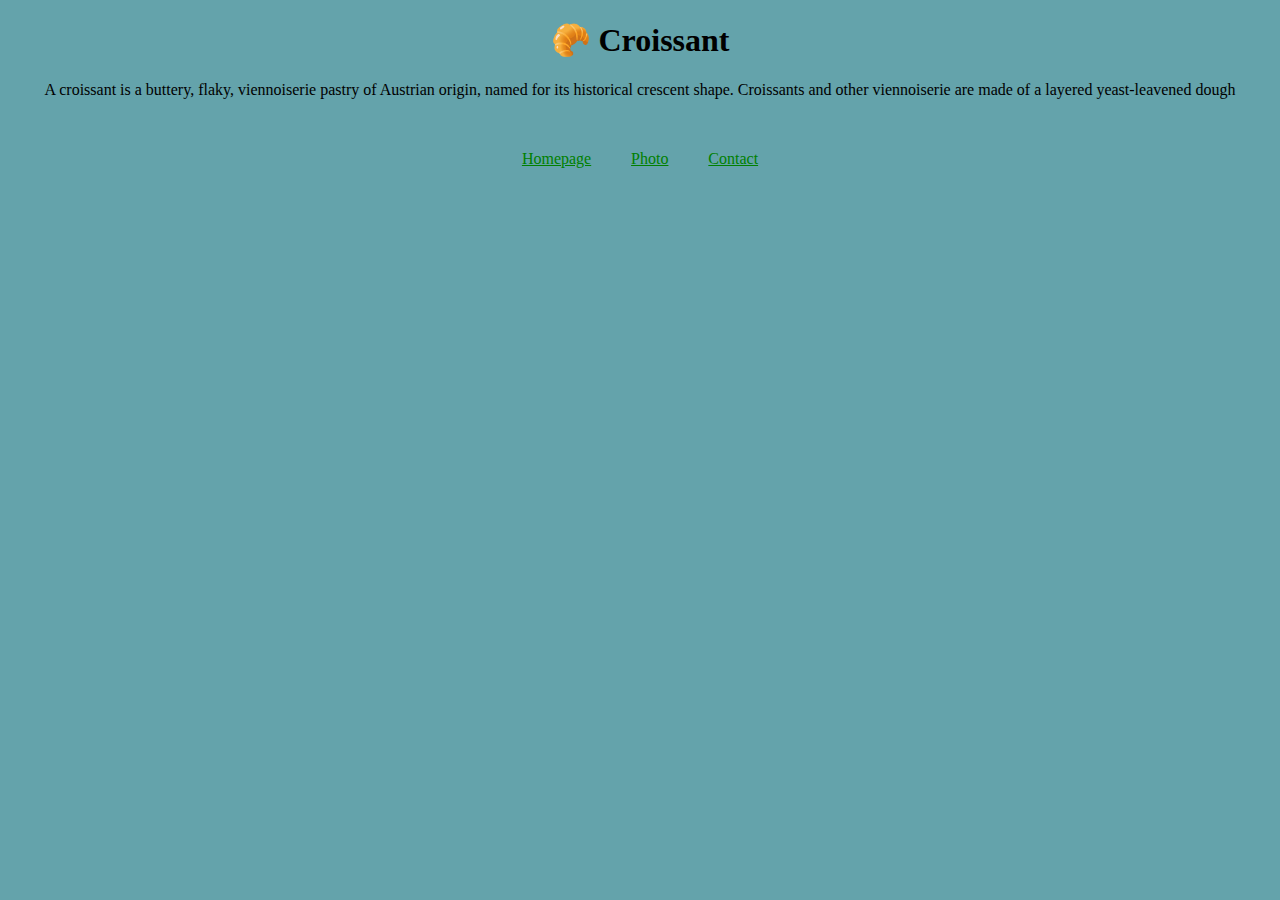
<file: index.html>
<!DOCTYPE html>
<html lang="en">
  <head>
    <meta charset="UTF-8" />
    <meta name="viewport" content="width=device-width, initial-scale=1.0" />
    <link rel="stylesheet" type="text/css" href="css/styles.css" />
    <title>What Croissant is all about</title>
  </head>
  <body>
    <h1>🥐 Croissant</h1>
    <p>
      A croissant is a buttery, flaky, viennoiserie pastry of Austrian origin,
      named for its historical crescent shape. Croissants and other viennoiserie
      are made of a layered yeast-leavened dough
    </p>
    <div class="nav-links">
      <a href="index.html" class="important">Homepage</a>
      <a href="photo.html" class="important">Photo</a>
      <a href="contact.html" class="important">Contact</a>
    </div>
  </body>
</html>
</file>
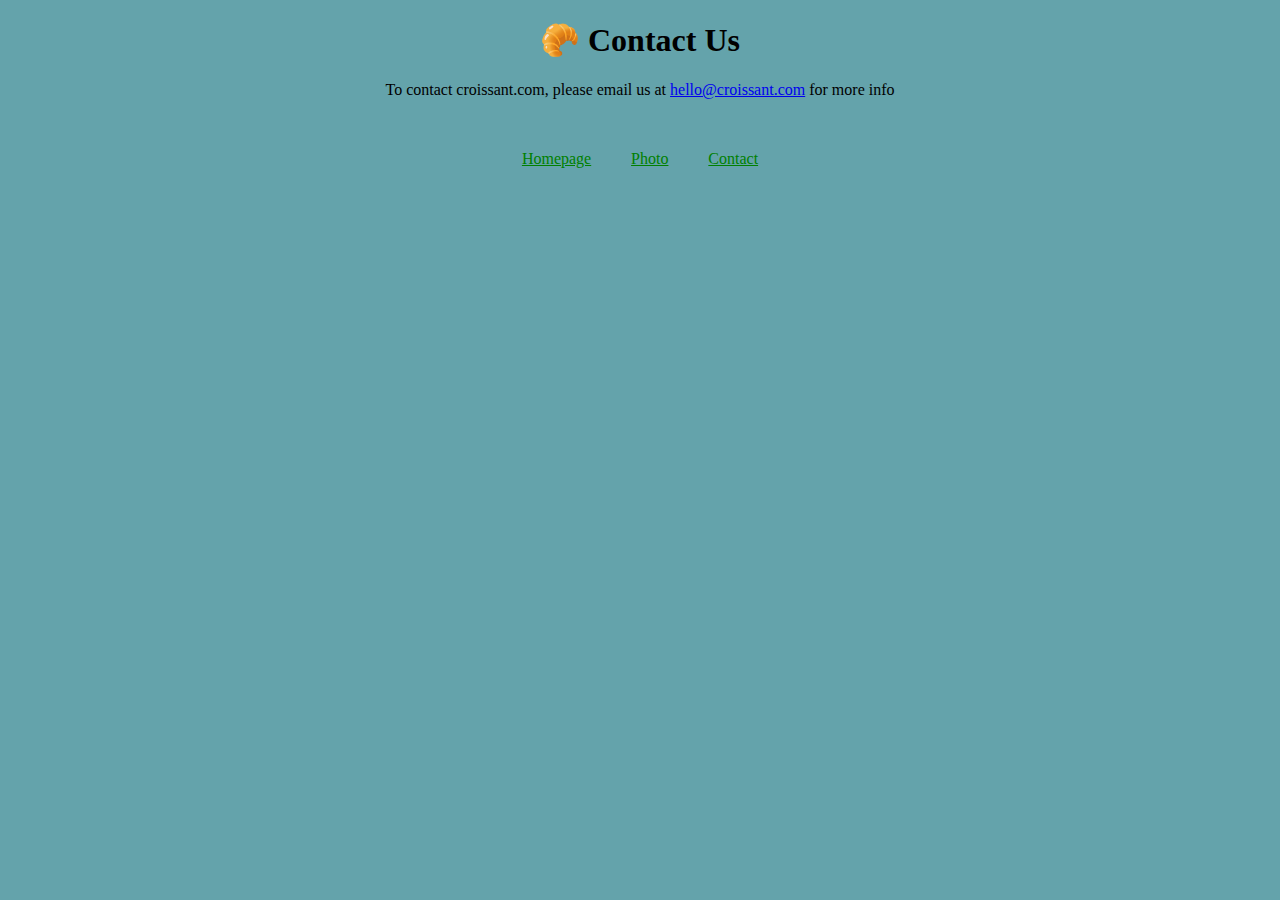
<file: contact.html>
<!DOCTYPE html>
<html lang="en">
  <head>
    <meta charset="UTF-8" />
    <meta name="viewport" content="width=device-width, initial-scale=1.0" />
    <link rel="stylesheet" type="text/css" href="css/styles.css" />
    <title>Contact Us-croissant.com</title>
  </head>
  <body>
    <h1>🥐 Contact Us</h1>
    <p>
      To contact croissant.com, please email us at
      <a href="mailto:hello@croissant.com"> hello@croissant.com</a>
      for more info
    </p>
    <div class="nav-links">
      <a href="index.html" class="important">Homepage</a>
      <a href="photo.html" class="important">Photo</a>
      <a href="contact.html" class="important">Contact</a>
    </div>
  </body>
</html>
</file>
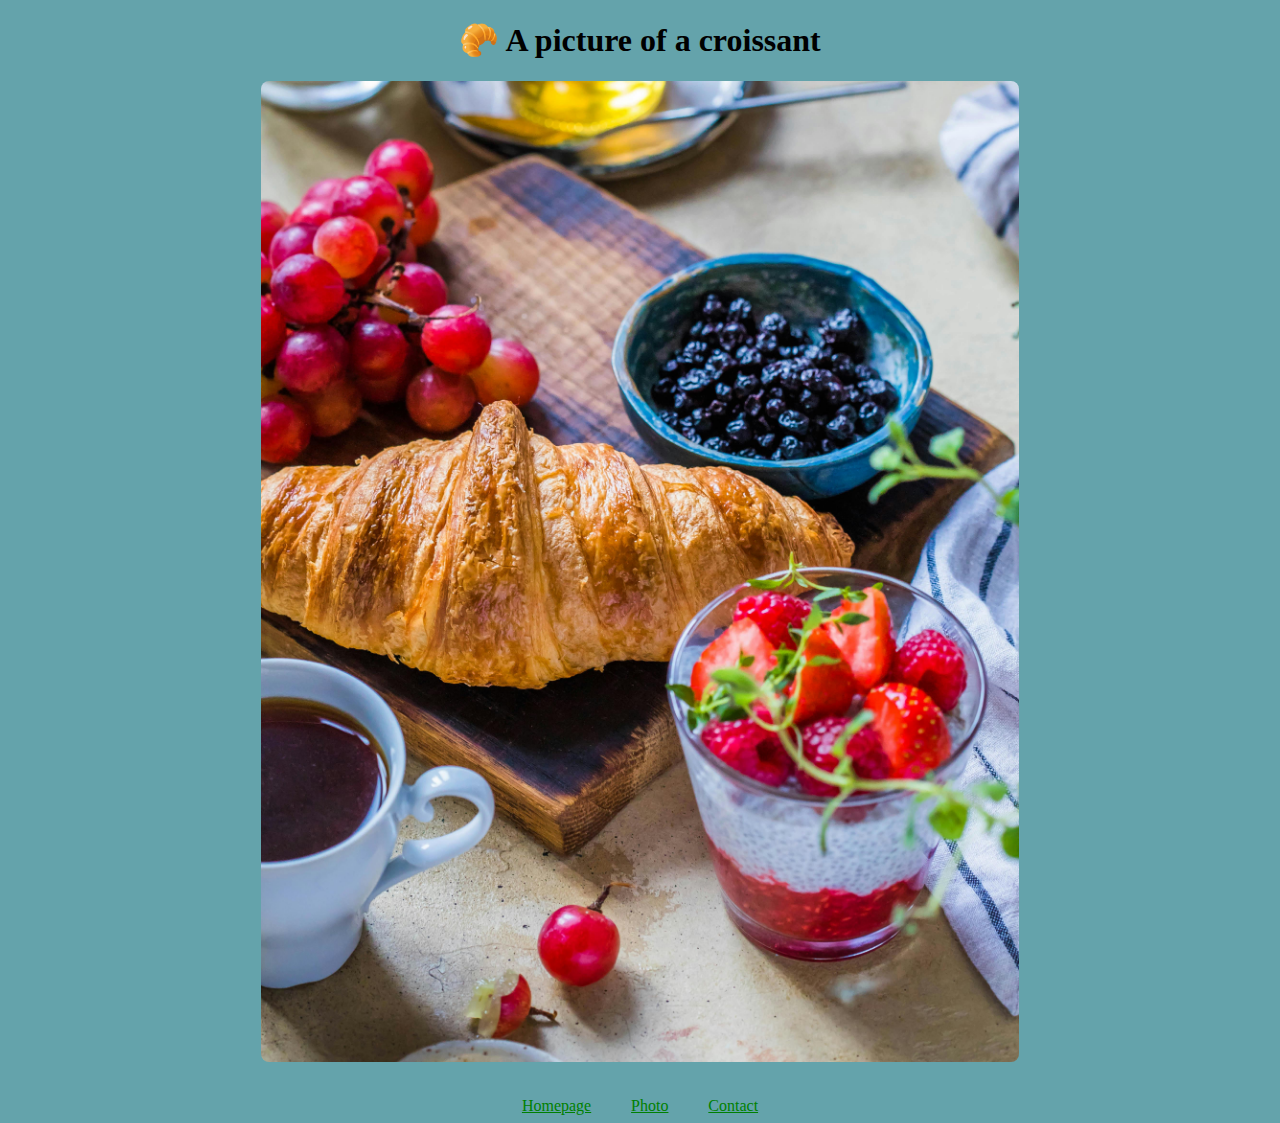
<file: photo.html>
<!DOCTYPE html>
<html lang="en">
  <head>
    <meta charset="UTF-8" />
    <meta name="viewport" content="width=device-width, initial-scale=1.0" />
    <link rel="stylesheet" type="text/css" href="css/styles.css" />
    <title>A perfect example of a croissant</title>
  </head>
  <body>
    <h1>🥐 A picture of a croissant</h1>
    <img src="images/croissant.jpg" alt="croissant image" width="60%" />
    <div class="nav-links">
      <a href="index.html" class="important">Homepage</a>
      <a href="photo.html" class="important">Photo</a>
      <a href="contact.html" class="important">Contact</a>
    </div>
  </body>
</html>
</file>
<file: css/styles.css>
body {
  background-color: #64a3ab;
}

h1 {
  text-align: center;
}

.nav-links {
  text-align: center;
  display: flex;
  justify-content: space-evenly;
  padding-top: 35px;
  margin: 0 auto;
  height: auto;
  width: 25%;
}

img {
  display: block;
  margin: 0 auto;
  max-width: 100%;
  border-radius: 8px;
}

p {
  text-align: center;
}

.important {
  color: green;
}
</file>
